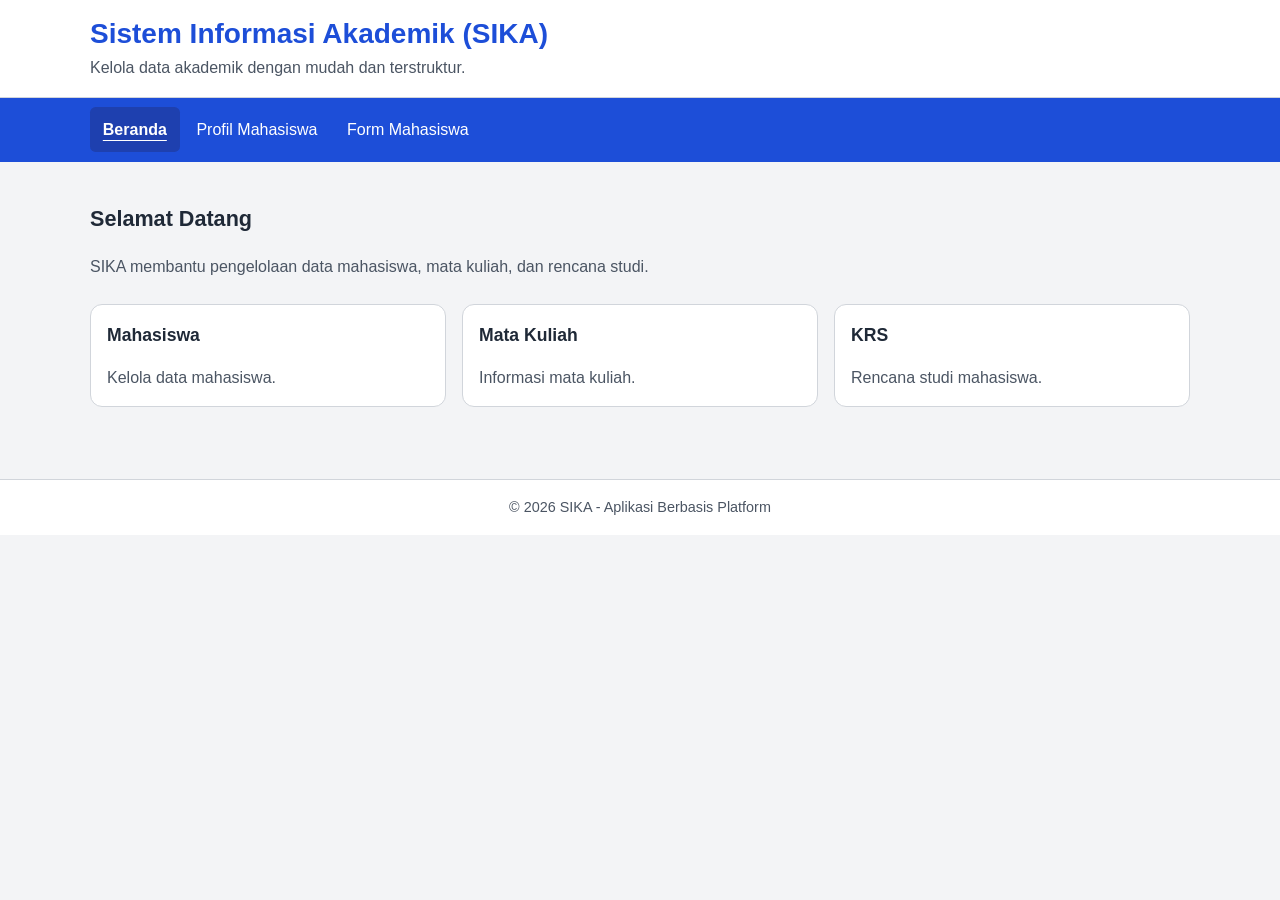
<file: sika/index.html>
<!DOCTYPE html>
<html lang="id">
<head>
  <meta charset="UTF-8">
  <meta name="viewport" content="width=device-width, initial-scale=1.0">
  <title>SIKA - Beranda</title>
  <link rel="stylesheet" href="assets/css/style.css">
</head>
<body>
  <a class="skip-link" href="#konten">Lewati ke konten utama</a>

  <header>
    <div class="container">
      <h1>Sistem Informasi Akademik (SIKA)</h1>
      <p class="tagline">Kelola data akademik dengan mudah dan terstruktur.</p>
    </div>
  </header>

  <nav aria-label="Navigasi utama">
    <div class="container">
      <ul>
        <li><a href="index.html" aria-current="page">Beranda</a></li>
        <li><a href="mahasiswa.html">Profil Mahasiswa</a></li>
        <li><a href="form-mahasiswa.html">Form Mahasiswa</a></li>
      </ul>
    </div>
  </nav>

  <main id="konten" class="container">
    <section>
      <h2>Selamat Datang</h2>
      <p>SIKA membantu pengelolaan data mahasiswa, mata kuliah, dan rencana studi.</p>
    </section>

    <section class="dashboard-grid" aria-label="Ringkasan SIKA">
      <article class="card">
        <h2>Mahasiswa</h2>
        <p>Kelola data mahasiswa.</p>
      </article>
      <article class="card">
        <h2>Mata Kuliah</h2>
        <p>Informasi mata kuliah.</p>
      </article>
      <article class="card">
        <h2>KRS</h2>
        <p>Rencana studi mahasiswa.</p>
      </article>
    </section>
  </main>

  <footer>
    <div class="container">
      <p>&copy; 2026 SIKA - Aplikasi Berbasis Platform</p>
    </div>
  </footer>
</body>
</html>
</file>
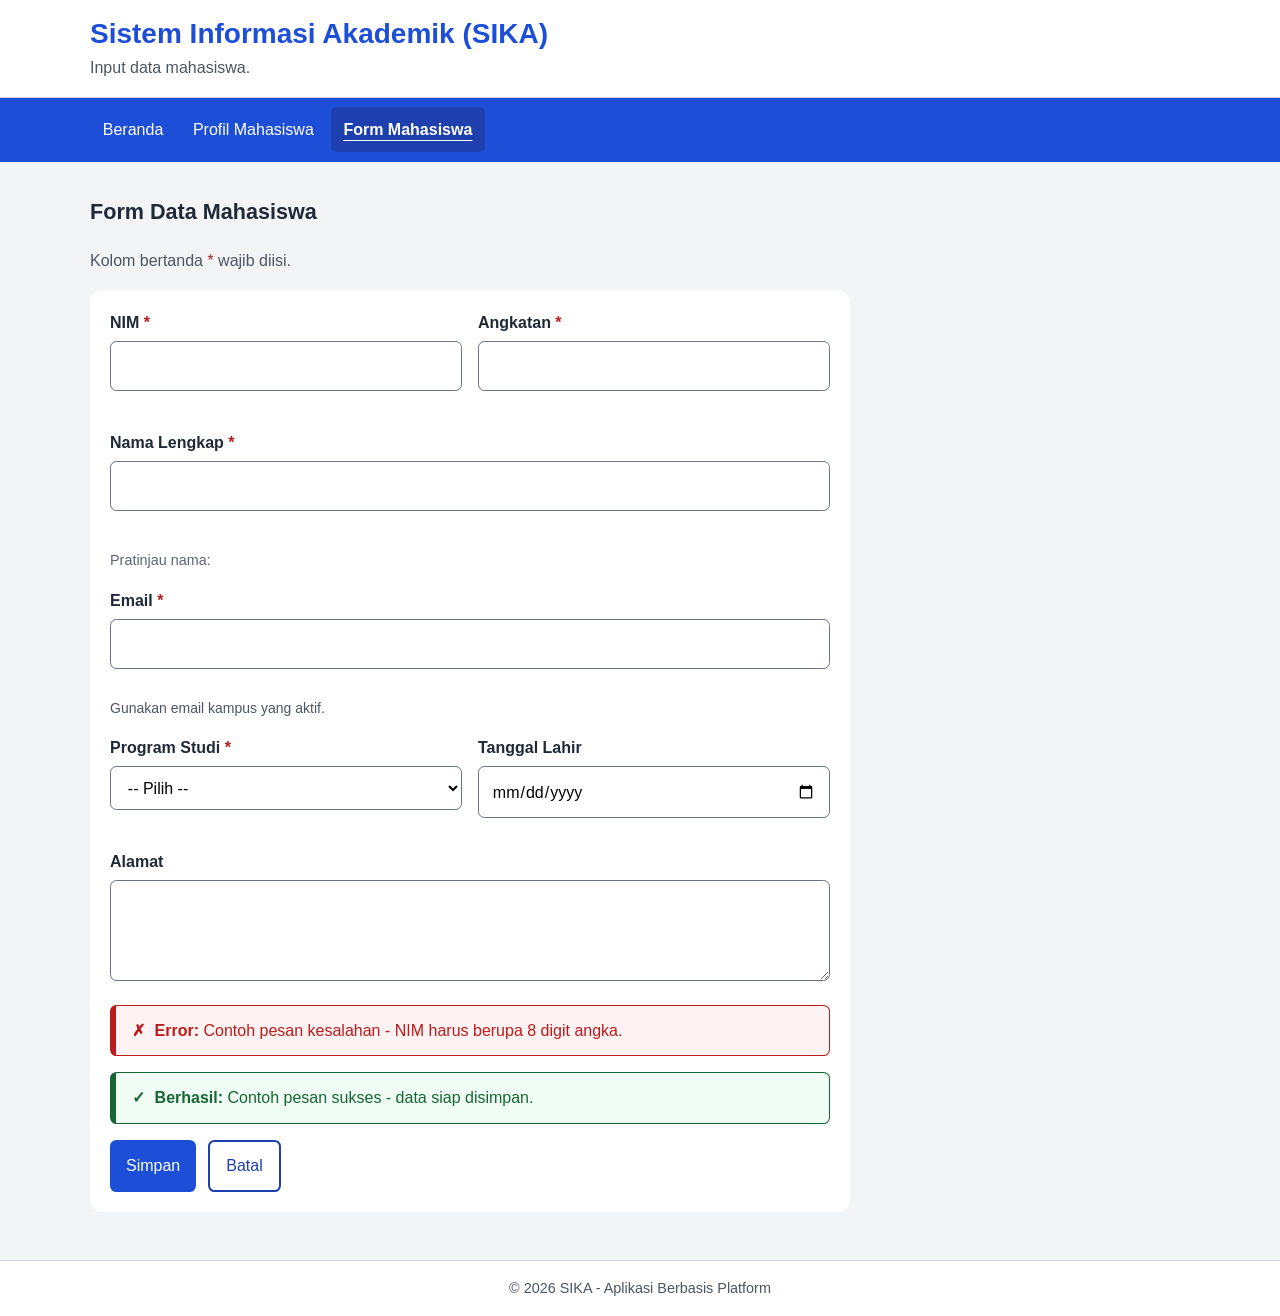
<file: sika/form-mahasiswa.html>
<!DOCTYPE html>
<html lang="id">
<head>
  <meta charset="UTF-8">
  <meta name="viewport" content="width=device-width, initial-scale=1.0">
  <title>SIKA - Form Mahasiswa</title>
  <link rel="stylesheet" href="assets/css/style.css">
</head>
<script src="assets/js/app.js"></script>
<body>
  <a class="skip-link" href="#konten">Lewati ke konten utama</a>

  <header>
    <div class="container">
      <h1>Sistem Informasi Akademik (SIKA)</h1>
      <p class="tagline">Input data mahasiswa.</p>
    </div>
  </header>

  <nav aria-label="Navigasi utama">
    <div class="container">
      <ul>
        <li><a href="index.html">Beranda</a></li>
        <li><a href="mahasiswa.html">Profil Mahasiswa</a></li>
        <li><a href="form-mahasiswa.html" aria-current="page">Form Mahasiswa</a></li>
      </ul>
    </div>
  </nav>

  <main id="konten" class="container">
    <h2>Form Data Mahasiswa</h2>
    <p>Kolom bertanda <span class="required-mark" aria-hidden="true">*</span> wajib diisi.</p>

    <!-- Catatan keamanan: data minimization - tidak ada kolom password/data sensitif pada form ini. -->
    <form action="#" method="post">
      <div class="form-row">
        <div class="form-group">
          <label for="nim">NIM <span class="required-mark" aria-hidden="true">*</span></label>
          <input type="text" id="nim" name="nim" required>
        </div>
        <div class="form-group">
          <label for="angkatan">Angkatan <span class="required-mark" aria-hidden="true">*</span></label>
          <input type="number" id="angkatan" name="angkatan" required>
        </div>
      </div>

      <div class="form-group">
        <label for="nama">Nama Lengkap <span class="required-mark" aria-hidden="true">*</span></label>
        <input type="text" id="nama" name="nama" required>
      </div>

      <div class="form-group">
        <label for="email">Email <span class="required-mark" aria-hidden="true">*</span></label>
        <input type="email" id="email" name="email" required aria-describedby="email-hint">
        <p class="field-hint" id="email-hint">Gunakan email kampus yang aktif.</p>
      </div>

      <div class="form-row">
        <div class="form-group">
          <label for="prodi">Program Studi <span class="required-mark" aria-hidden="true">*</span></label>
          <select id="prodi" name="prodi" required>
            <option value="">-- Pilih --</option>
            <option value="ti">Teknik Informatika</option>
            <option value="si">Sistem Informasi</option>
          </select>
        </div>
        <div class="form-group">
          <label for="tgl">Tanggal Lahir</label>
          <input type="date" id="tgl" name="tgl">
        </div>
      </div>

      <div class="form-group">
        <label for="alamat">Alamat</label>
        <textarea id="alamat" name="alamat" rows="3"></textarea>
      </div>

      <!-- Contoh state error/success: warna + ikon + teks, bukan warna saja. -->
      <div class="message message-error" role="alert">
        <span class="message-icon" aria-hidden="true">&#10007;</span>
        <span><strong>Error:</strong> Contoh pesan kesalahan - NIM harus berupa 8 digit angka.</span>
      </div>
      <div class="message message-success" role="status">
        <span class="message-icon" aria-hidden="true">&#10003;</span>
        <span><strong>Berhasil:</strong> Contoh pesan sukses - data siap disimpan.</span>
      </div>

      <div class="button-group">
        <button type="submit">Simpan</button>
        <button type="reset" class="btn-secondary">Batal</button>
      </div>
    </form>
  </main>

  <footer>
    <div class="container">
      <p>&copy; 2026 SIKA - Aplikasi Berbasis Platform</p>
    </div>
  </footer>
</body>
</html>
</file>
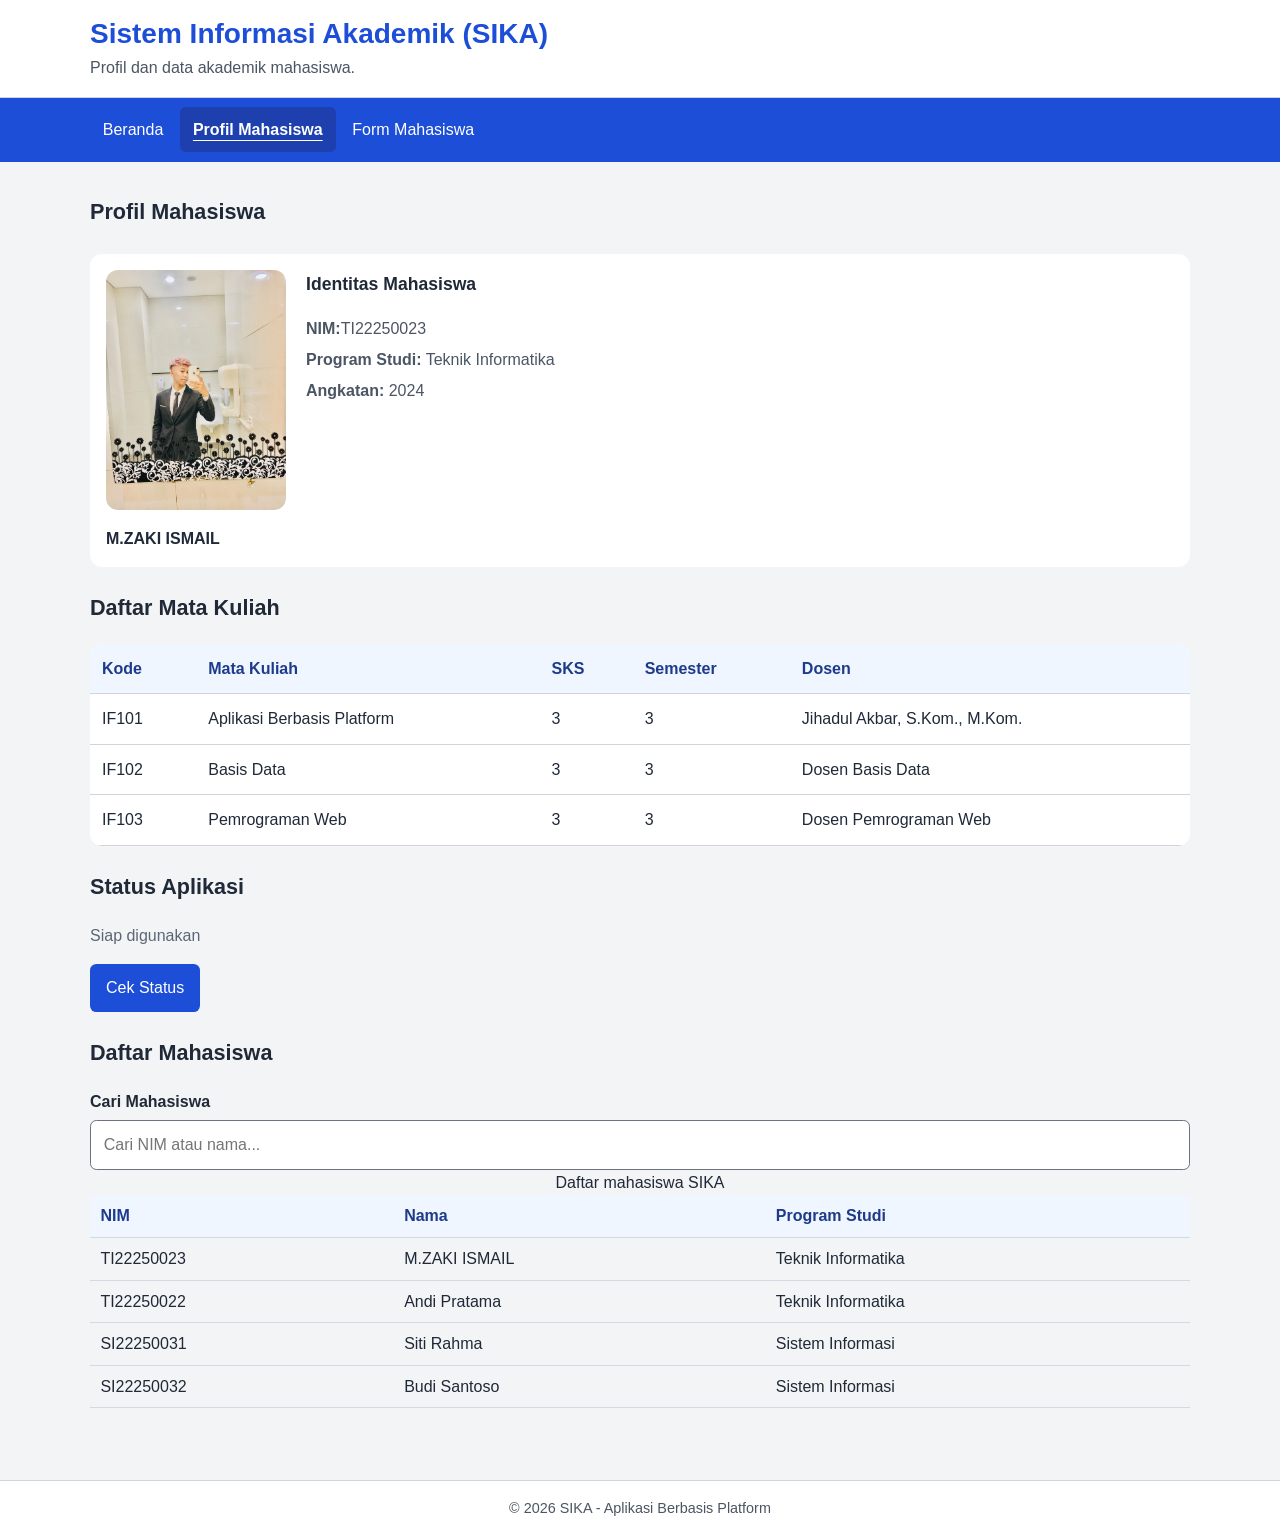
<file: sika/mahasiswa.html>
<!DOCTYPE html>
<html lang="id">
<head>
  <meta charset="UTF-8">
  <meta name="viewport" content="width=device-width, initial-scale=1.0">
  <title>SIKA - Profil Mahasiswa</title>
  <link rel="stylesheet" href="assets/css/style.css">
</head>
<script src="assets/js/app.js"></script>
<body>
  <a class="skip-link" href="#konten">Lewati ke konten utama</a>

  <header>
    <div class="container">
      <h1>Sistem Informasi Akademik (SIKA)</h1>
      <p class="tagline">Profil dan data akademik mahasiswa.</p>
    </div>
  </header>

  <nav aria-label="Navigasi utama">
    <div class="container">
      <ul>
        <li><a href="index.html">Beranda</a></li>
        <li><a href="mahasiswa.html" aria-current="page">Profil Mahasiswa</a></li>
        <li><a href="form-mahasiswa.html">Form Mahasiswa</a></li>
      </ul>
    </div>
  </nav>

  <main id="konten" class="container">
    <h2>Profil Mahasiswa</h2>

    <section class="profile">
      <figure>
        <img src="assets/images/mahasiswa.jpg" alt="Foto profil mahasiswa M.ZAKI ISMAIL" width="180" height="180">
        <figcaption>M.ZAKI ISMAIL</figcaption>
      </figure>
      <div class="profile-info">
        <h3>Identitas Mahasiswa</h3>
        <p><strong>NIM:</strong>TI22250023</p>
        <p><strong>Program Studi:</strong> Teknik Informatika</p>
        <p><strong>Angkatan:</strong> 2024</p>
      </div>
    </section>

    <section>
      <h2>Daftar Mata Kuliah</h2>
      <div class="table-wrapper">
        <table>
          <caption class="visually-hidden">Daftar mata kuliah yang diambil mahasiswa</caption>
          <thead>
            <tr>
              <th scope="col">Kode</th>
              <th scope="col">Mata Kuliah</th>
              <th scope="col">SKS</th>
              <th scope="col">Semester</th>
              <th scope="col">Dosen</th>
            </tr>
          </thead>
          <tbody>
            <tr>
              <td>IF101</td>
              <td>Aplikasi Berbasis Platform</td>
              <td>3</td>
              <td>3</td>
              <td>Jihadul Akbar, S.Kom., M.Kom.</td>
            </tr>
            <tr>
              <td>IF102</td>
              <td>Basis Data</td>
              <td>3</td>
              <td>3</td>
              <td>Dosen Basis Data</td>
            </tr>
            <tr>
              <td>IF103</td>
              <td>Pemrograman Web</td>
              <td>3</td>
              <td>3</td>
              <td>Dosen Pemrograman Web</td>
            </tr>
          </tbody>
        </table>
      </div>
    </section>
  </main>

  <footer>
    <div class="container">
      <p>&copy; 2026 SIKA - Aplikasi Berbasis Platform</p>
    </div>
  </footer>
</body>
</html>
</file>
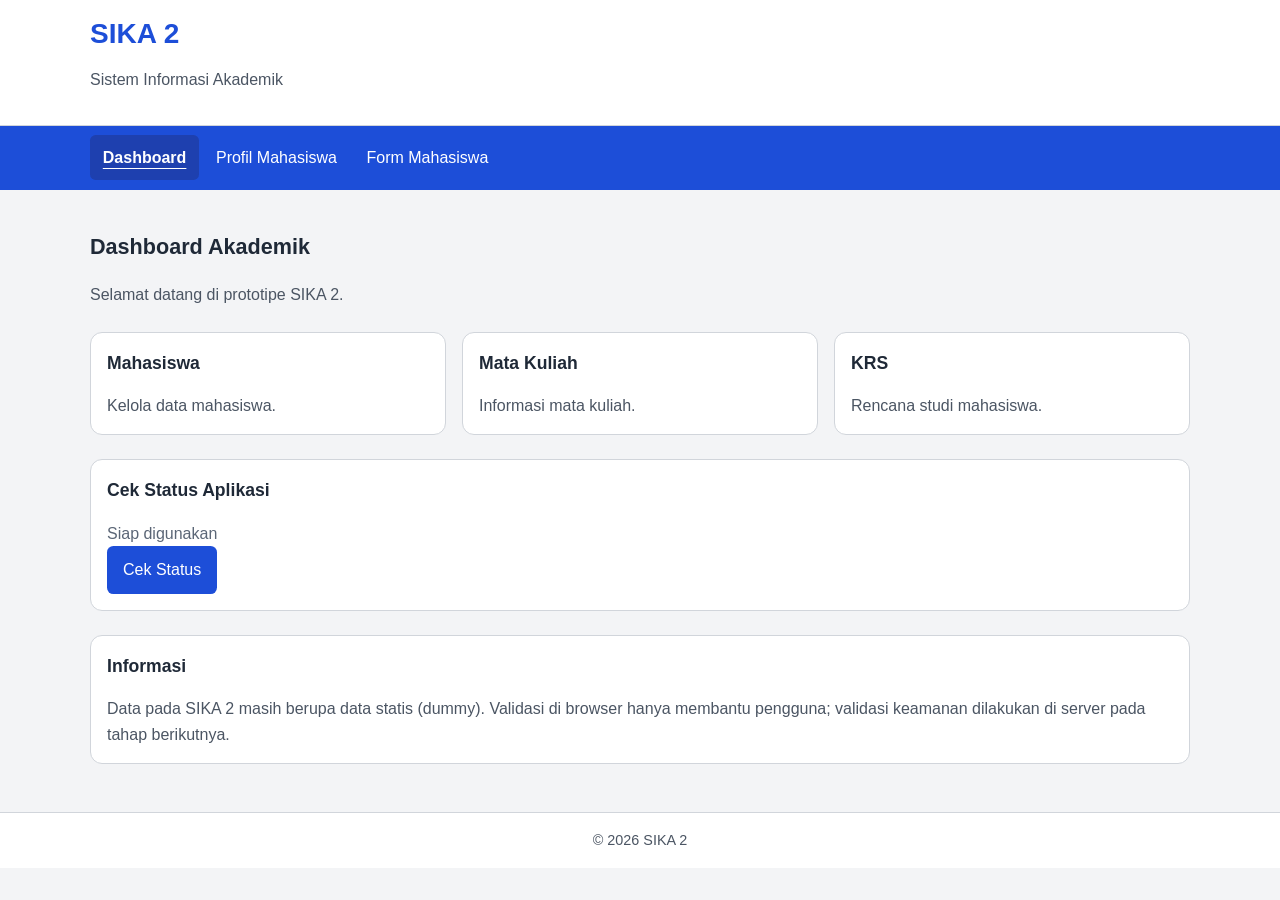
<file: sika/sika.zakiyyu.html>
<!DOCTYPE html>
<html lang="id">
<head>
  <meta charset="UTF-8">
  <meta name="viewport" content="width=device-width, initial-scale=1.0">
  <title>SIKA 2 - Dashboard</title>
  <link rel="stylesheet" href="assets/css/style.css">
</head>
<body>
  <header>
    <div class="container">
      <h1>SIKA 2</h1>
      <p>Sistem Informasi Akademik</p>
    </div>
  </header>

  <nav aria-label="Navigasi utama">
    <div class="container">
      <ul>
        <li><a href="index.html" aria-current="page">Dashboard</a></li>
        <li><a href="mahasiswa.html">Profil Mahasiswa</a></li>
        <li><a href="form-mahasiswa.html">Form Mahasiswa</a></li>
      </ul>
    </div>
  </nav>

  <main class="container">
    <section>
      <h2>Dashboard Akademik</h2>
      <p>Selamat datang di prototipe SIKA 2.</p>

      <div class="dashboard-grid">
        <article class="card">
          <h2>Mahasiswa</h2>
          <p>Kelola data mahasiswa.</p>
        </article>
        <article class="card">
          <h2>Mata Kuliah</h2>
          <p>Informasi mata kuliah.</p>
        </article>
        <article class="card">
          <h2>KRS</h2>
          <p>Rencana studi mahasiswa.</p>
        </article>
      </div>
    </section>

    <section class="card">
      <h2>Cek Status Aplikasi</h2>
      <p id="statusAplikasi" class="status">Siap digunakan</p>
      <button type="button" id="btnCek">Cek Status</button>
    </section>

    <aside class="card">
      <h2>Informasi</h2>
      <p>Data pada SIKA 2 masih berupa data statis (dummy). Validasi di browser hanya membantu pengguna; validasi keamanan dilakukan di server pada tahap berikutnya.</p>
    </aside>
  </main>

  <footer>
    <div class="container">
      <p>&copy; 2026 SIKA 2</p>
    </div>
  </footer>

  <script src="assets/js/app.js" defer></script>
</body>
</html>
</file>
<file: sika/assets/css/style.css>
/* =========================================================
   SIKA - style.css (Bab 3)
   Urutan: 1 Reset/Base, 2 Variables, 3 Typography, 4 Layout,
           5 Components, 6 Forms & Tables, 7 Media Queries
   Catatan keamanan: CSS hanya presentasi, bukan authorization.
   Tidak ada token/password/data sensitif di stylesheet ini.
   ========================================================= */

/* 1. Reset / Base */
* {
  box-sizing: border-box;
}

html {
  font-size: 100%;
}

body {
  margin: 0;
  font-family: Arial, Helvetica, sans-serif;
  line-height: 1.6;
  color: var(--text);
  background: var(--background);
}

img {
  max-width: 100%;
  height: auto;
}

/* 2. Variables (design tokens) */
:root {
  --primary: #1d4ed8;
  --primary-dark: #1e40af;
  --surface: #ffffff;
  --background: #f3f4f6;
  --text: #1f2937;
  --muted: #4b5563;
  --border: #d1d5db;
  --error: #b91c1c;
  --error-bg: #fef2f2;
  --success: #166534;
  --success-bg: #f0fdf4;
  --focus: #f59e0b;

  --space-1: .5rem;
  --space-2: 1rem;
  --space-3: 1.5rem;
  --space-4: 2rem;
  --radius: .75rem;
  --radius-sm: .4rem;
}

/* 3. Typography */
h1 {
  font-size: 1.75rem;
  line-height: 1.25;
}

h2 {
  font-size: 1.35rem;
}

h3 {
  font-size: 1.1rem;
}

p {
  color: var(--muted);
}

/* 4. Layout */
.container {
  width: min(100% - 2rem, 1100px);
  margin-inline: auto;
}

main {
  padding-block: var(--space-2);
}

section {
  margin-block: var(--space-3);
}

header {
  background: var(--surface);
  border-bottom: 1px solid var(--border);
  padding: var(--space-2) 0;
}

header h1 {
  margin: 0;
  color: var(--primary);
}

.tagline {
  margin: .25rem 0 0;
}

footer {
  border-top: 1px solid var(--border);
  background: var(--surface);
  padding: var(--space-2) 0;
  margin-top: var(--space-4);
}

footer p {
  margin: 0;
  text-align: center;
  font-size: .9rem;
}

/* Navigasi - Flexbox (layout satu dimensi) */
nav {
  background: var(--primary);
}

nav ul {
  display: flex;
  flex-wrap: wrap;
  gap: .25rem;
  list-style: none;
  margin: 0;
  padding: .6rem 0;
}

nav a {
  display: block;
  padding: .6rem .8rem;
  color: #fff;
  text-decoration: none;
  border-radius: .35rem;
}

nav a:hover,
nav a:focus {
  background: var(--primary-dark);
}

/* Penanda halaman aktif: garis bawah (bukan hanya warna) */
nav a[aria-current="page"] {
  background: var(--primary-dark);
  text-decoration: underline;
  text-underline-offset: .3rem;
  font-weight: 700;
}

/* Dashboard - Grid (layout dua dimensi), mobile-first */
.dashboard-grid {
  display: grid;
  grid-template-columns: 1fr;
  gap: var(--space-2);
  margin-block: var(--space-3);
}

/* 5. Components */
.card {
  background: var(--surface);
  border: 1px solid var(--border);
  border-radius: var(--radius);
  padding: var(--space-2);
}

.card h2 {
  margin-top: 0;
  font-size: 1.1rem;
}

.card p {
  margin-bottom: 0;
}

/* Profil - Grid */
.profile {
  display: grid;
  grid-template-columns: 1fr;
  gap: 1.25rem;
  background: var(--surface);
  padding: var(--space-2);
  border-radius: var(--radius);
}

.profile figure {
  margin: 0;
}

.profile img {
  max-width: 180px;
  border-radius: var(--radius);
}

.profile figcaption {
  margin-top: .5rem;
  font-weight: 600;
}

.profile-info h3 {
  margin-top: 0;
}

.profile-info p {
  margin: .35rem 0;
}

/* Pesan status: warna + ikon + teks + border */
.message {
  display: flex;
  align-items: flex-start;
  gap: .6rem;
  padding: .75rem 1rem;
  margin-bottom: var(--space-2);
  border-radius: var(--radius-sm);
  border: 1px solid;
  border-left-width: 6px;
}

.message-icon {
  font-weight: 700;
}

.message-error {
  color: var(--error);
  background: var(--error-bg);
  border-color: var(--error);
}

.message-success {
  color: var(--success);
  background: var(--success-bg);
  border-color: var(--success);
}

/* Utilities sederhana */
.visually-hidden {
  position: absolute;
  width: 1px;
  height: 1px;
  overflow: hidden;
  clip: rect(0 0 0 0);
  white-space: nowrap;
}

.skip-link {
  position: absolute;
  left: -999px;
  top: 0;
  background: #fff;
  color: var(--primary-dark);
  padding: .5rem 1rem;
  z-index: 10;
}

.skip-link:focus {
  left: 0;
}

/* 6. Forms & Tables */
.table-wrapper {
  overflow-x: auto;
  background: var(--surface);
  border-radius: var(--radius);
}

table {
  width: 100%;
  min-width: 600px;
  border-collapse: collapse;
}

th,
td {
  padding: .75rem;
  border-bottom: 1px solid var(--border);
  text-align: left;
}

th {
  background: #eff6ff;
  color: #1e3a8a;
}

form {
  max-width: 760px;
  background: var(--surface);
  padding: 1.25rem;
  border-radius: var(--radius);
}

.form-group {
  margin-bottom: var(--space-2);
}

label {
  display: block;
  margin-bottom: .35rem;
  font-weight: 600;
}

.required-mark {
  color: var(--error);
}

.field-hint {
  margin: .3rem 0 0;
  font-size: .875rem;
}

input,
select,
textarea {
  width: 100%;
  padding: .7rem .8rem;
  border: 1px solid #6b7280;
  border-radius: var(--radius-sm);
  font: inherit;
  background: #fff;
}

/* Focus state: outline tebal, kontras tinggi, terlihat pada keyboard */
input:focus,
select:focus,
textarea:focus,
button:focus-visible,
nav a:focus-visible {
  outline: 3px solid var(--focus);
  outline-offset: 2px;
  border-color: var(--primary);
}

button,
input[type="submit"] {
  border: 0;
  border-radius: var(--radius-sm);
  padding: .7rem 1rem;
  background: var(--primary);
  color: #fff;
  font: inherit;
  cursor: pointer;
}

button:hover,
input[type="submit"]:hover {
  background: var(--primary-dark);
}

.btn-secondary {
  background: #fff;
  color: var(--primary-dark);
  border: 2px solid var(--primary-dark);
}

.btn-secondary:hover {
  background: #eff6ff;
}

.button-group {
  display: flex;
  flex-wrap: wrap;
  gap: .75rem;
}

.form-row {
  display: grid;
  grid-template-columns: 1fr;
  gap: var(--space-2);
}

/* 7. Media Queries (mobile-first) */
@media (max-width: 640px) {
  nav ul {
    flex-direction: column;
  }
}

@media (min-width: 640px) {
  .dashboard-grid {
    grid-template-columns: repeat(2, 1fr);
  }
}

@media (min-width: 700px) {
  .profile {
    grid-template-columns: 180px 1fr;
  }
}

@media (min-width: 768px) {
  .form-row {
    grid-template-columns: 1fr 1fr;
  }
}

@media (min-width: 960px) {
  .dashboard-grid {
    grid-template-columns: repeat(3, 1fr);
  }
}
</file>
